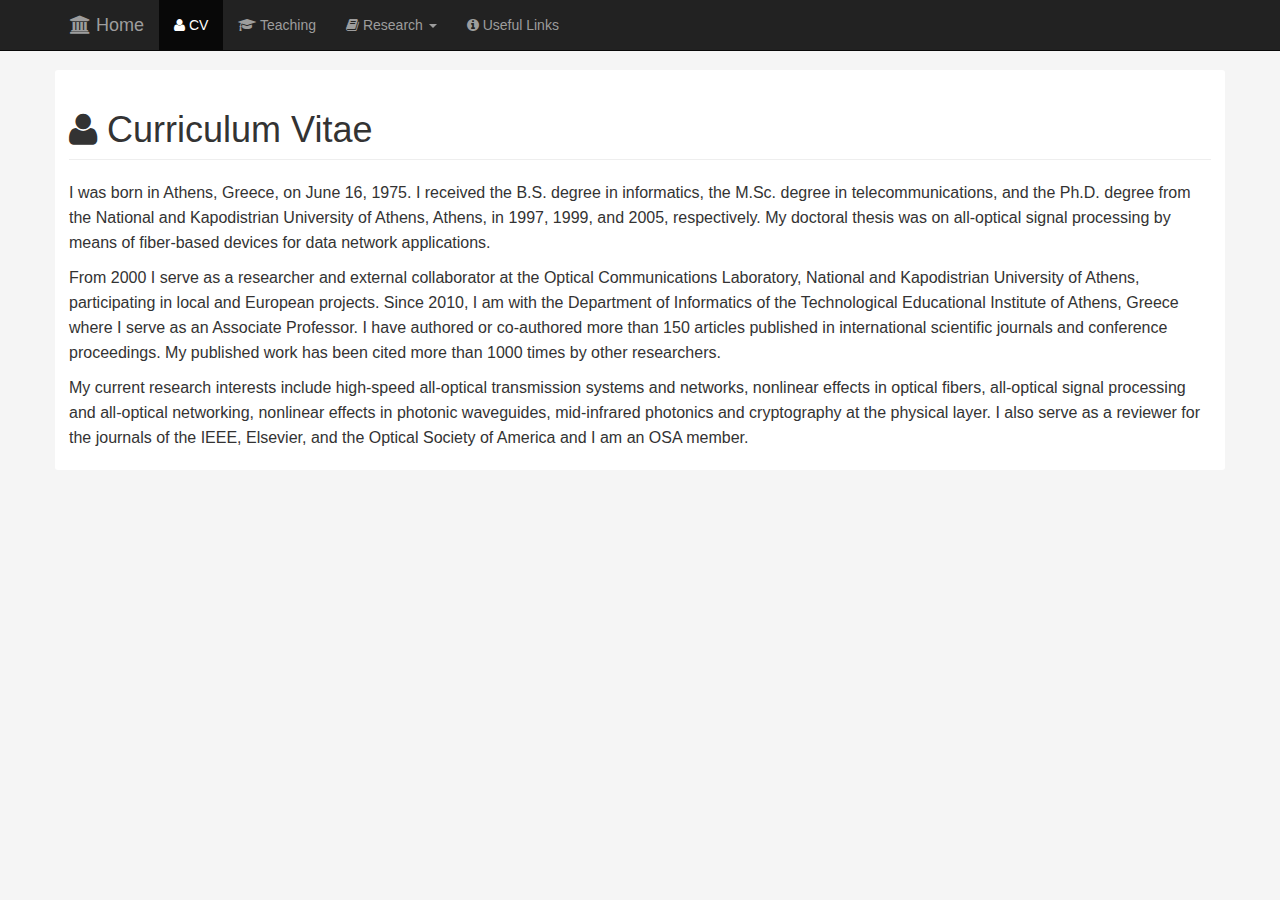
<file: cv.html>
<!DOCTYPE html>
<html lang="en">

<head>

    <meta charset="utf-8">
    <meta http-equiv="X-UA-Compatible" content="IE=edge">
    <meta name="viewport" content="width=device-width, initial-scale=1">
    <meta name="description" content="CV | Adonis Bogris">
    <meta name="author" content="">

    <title>CV | Adonis Bogris</title>

    <!-- Bootstrap Core CSS -->
    <link href="css/bootstrap.min.css" rel="stylesheet">
	<link rel="stylesheet" href="css\font-awesome-4.5.0\css\font-awesome.min.css">
    <link href="css/style.css" rel="stylesheet">

    <!-- Custom CSS -->
    <style>
    body {
        padding-top: 70px;
        /* Required padding for .navbar-fixed-top. Remove if using .navbar-static-top. Change if height of navigation changes. */
    }
    </style>

    <!-- HTML5 Shim and Respond.js IE8 support of HTML5 elements and media queries -->
    <!-- WARNING: Respond.js doesn't work if you view the page via file:// -->
    <!--[if lt IE 9]>
        <script src="https://oss.maxcdn.com/libs/html5shiv/3.7.0/html5shiv.js"></script>
        <script src="https://oss.maxcdn.com/libs/respond.js/1.4.2/respond.min.js"></script>
    <![endif]-->

</head>

<body>

    <nav class="navbar navbar-inverse navbar-fixed-top" role="navigation">
        <div class="container">
            <!-- Brand and toggle get grouped for better mobile display -->
            <div class="navbar-header">
                <button type="button" class="navbar-toggle" data-toggle="collapse" data-target="#bs-example-navbar-collapse-1">
                    <span class="sr-only">Toggle navigation</span>
                    <span class="icon-bar"></span>
                    <span class="icon-bar"></span>
                    <span class="icon-bar"></span>
                </button>
                <a class="navbar-brand" href="index.html"><i class="fa fa-university"></i> Home</a>
            </div>
            <!-- Collect the nav links, forms, and other content for toggling -->
            <div class="collapse navbar-collapse" id="bs-example-navbar-collapse-1">
                <ul class="nav navbar-nav">
                    <li class="active">
                        <a href="cv.html"><i class="fa fa-user"></i> CV</a>
                    </li>
                    <li>
                        <a href="teaching.html"><i class="fa fa-graduation-cap"></i> Teaching</a>
                    </li>
                      <li class="dropdown research">
                        <a class="dropdown-toggle disabled" data-toggle="dropdown" href="research.html"><i class="fa fa-book"></i> Research
                        <span class="caret"></span></a>
                        <ul class="dropdown-menu">
                          <li><a href="publications.html">Publications</a></li>
                          <li><a href="projects.html">Projects</a></li>
                        </ul>
                      </li>
                    <li>
                        <a href="useful-links.html"><i class="fa fa-info-circle"></i> Useful Links</a>
                    </li>
                </ul>
            </div>
            <!-- /.navbar-collapse -->
        </div>
    </nav>

    <!-- Page Content -->
    <div class="container my-container">

        <div class="row">
            <div class="col-lg-12">

                <div class="page-header">
                  <h1><i class="fa fa-user"></i> Curriculum Vitae</h1>
                </div>

                <p> 
                    I  was born in Athens, Greece, on June 16, 1975. I received the B.S. degree in informatics, the M.Sc. degree in telecommunications,
    				and the Ph.D. degree from the National and Kapodistrian University of Athens, Athens, in 1997, 1999, and 2005, respectively. My doctoral thesis was
    				on all-optical signal processing by means of fiber-based devices for data network applications.
                </p>

                <p>
                    From 2000 I serve as a researcher and external collaborator
    				at the Optical Communications Laboratory, National and Kapodistrian University of Athens, participating in local and European projects. Since 2010, I am with
    				the Department of Informatics of the Technological Educational Institute of Athens, Greece where I serve as an Associate Professor. I have authored or co-authored
    				more than 150 articles published in international scientific journals and conference proceedings. My published work has been cited more than 1000 times by other researchers.
                </p>
				<p>
                    My current research interests include high-speed all-optical transmission systems and networks, nonlinear effects in optical fibers, all-optical signal processing and all-optical networking,
    				nonlinear effects in photonic waveguides, mid-infrared photonics and cryptography at the physical layer. I also serve as a reviewer for the journals of the IEEE, Elsevier, and the Optical Society
    				of America and I am an OSA member.
                </p>
            </div>
        </div>
        <!-- /.row -->

    </div>
    <!-- /.container -->

    <!-- jQuery Version 1.11.1 -->
    <script src="js/jquery.js"></script>

    <!-- Bootstrap Core JavaScript -->
    <script src="js/bootstrap.min.js"></script>

    <script type="text/javascript" src="js/hover.js"></script>

</body>

</html>
</file>
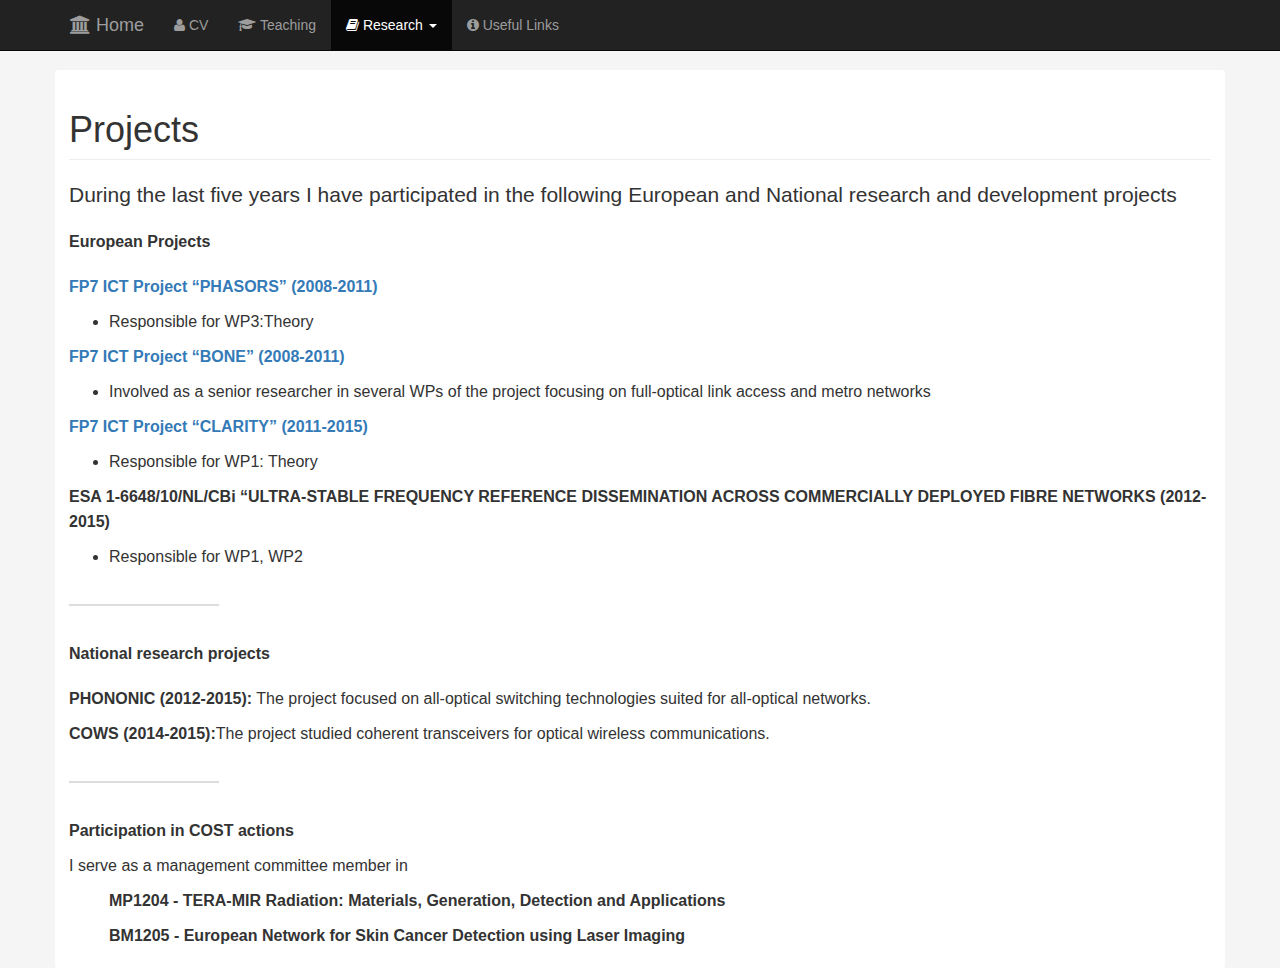
<file: projects.html>
<!DOCTYPE html>
<html lang="en">

<head>

    <meta charset="utf-8">
    <meta http-equiv="X-UA-Compatible" content="IE=edge">
    <meta name="viewport" content="width=device-width, initial-scale=1">
    <meta name="description" content="">
    <meta name="author" content="">

    <title>Projects | Adonis Bogris</title>

    <!-- Bootstrap Core CSS -->
    <link href="css/bootstrap.min.css" rel="stylesheet">
	<link rel="stylesheet" href="css\font-awesome-4.5.0\css\font-awesome.min.css">
	<link rel="stylesheet" href="css\style.css">

    <!-- Custom CSS -->
    <style>
    body {
        padding-top: 70px;
        /* Required padding for .navbar-fixed-top. Remove if using .navbar-static-top. Change if height of navigation changes. */
    }
    </style>

    <!-- HTML5 Shim and Respond.js IE8 support of HTML5 elements and media queries -->
    <!-- WARNING: Respond.js doesn't work if you view the page via file:// -->
    <!--[if lt IE 9]>
        <script src="https://oss.maxcdn.com/libs/html5shiv/3.7.0/html5shiv.js"></script>
        <script src="https://oss.maxcdn.com/libs/respond.js/1.4.2/respond.min.js"></script>
    <![endif]-->

</head>

<body>

    <!-- Navigation -->
    <nav class="navbar navbar-inverse navbar-fixed-top" role="navigation">
	    <div class="container">
			<!-- Brand and toggle get grouped for better mobile display -->
			<div class="navbar-header">
			    <button type="button" class="navbar-toggle" data-toggle="collapse" data-target="#bs-example-navbar-collapse-1">
			        <span class="sr-only">Toggle navigation</span>
			        <span class="icon-bar"></span>
			        <span class="icon-bar"></span>
			        <span class="icon-bar"></span>
			    </button>
			    <a class="navbar-brand" href="index.html"><i class="fa fa-university"></i> Home</a>
			</div>
			<!-- Collect the nav links, forms, and other content for toggling -->
			<div class="collapse navbar-collapse" id="bs-example-navbar-collapse-1">
			    <ul class="nav navbar-nav">
			        <li>
			            <a href="cv.html"><i class="fa fa-user"></i> CV</a>
			        </li>
			        <li>
			            <a href="teaching.html"><i class="fa fa-graduation-cap"></i> Teaching</a>
			        </li>
					  <li class="dropdown research active">
						<a class="dropdown-toggle disabled" data-toggle="dropdown" href="research.html"><i class="fa fa-book"></i> Research
						<span class="caret"></span></a>
						<ul class="dropdown-menu">
						  <li><a href="publications.html">Publications</a></li>
						  <li class="active"><a href="projects.html">Projects</a></li>
						</ul>
					  </li>
					<li>
			            <a href="useful-links.html"><i class="fa fa-info-circle"></i> Useful Links</a>
			        </li>
			    </ul>
			</div>
			<!-- /.navbar-collapse -->
	    </div>
    </nav>

    <!-- Page Content -->
    <div class="container my-container">

        <div class="row">
            <div class="col-lg-12">
				<div class="page-header">
					<h1>Projects</h1>
				</div>
				
				<p class="lead">During the last five years I have participated in the following European and National research and development projects</p>

				<p style="font-weight: bold; margin-bottom: 20px;">European Projects</p>

				<p style="font-weight: bold;"><a href="http://www.eu-phasors.eu/">FP7 ICT Project “PHASORS” (2008-2011)</a></p>

				<ul>
					<li>Responsible for WP3:Theory</li>
				</ul>


				<p style="font-weight: bold;"><a href="http://cordis.europa.eu/pub/fp7/ict/docs/future-networks/projects-bone-factsheet_en.pdf" target="_blank">FP7 ICT Project “BONE” (2008-2011)</a></p>

				<ul>
					<li>Involved as a senior researcher in several WPs of the project focusing on full-optical link access and metro networks</li>
				</ul>


				<p style="font-weight: bold;"><a href="http://www.clarity-fp7project.eu" target="_blank">FP7 ICT Project “CLARITY” (2011-2015)</a></p>

				<ul>
					<li>Responsible for WP1: Theory</li>
				</ul>

				<p style="font-weight: bold;">ESA 1-6648/10/NL/CBi “ULTRA-STABLE FREQUENCY REFERENCE DISSEMINATION ACROSS COMMERCIALLY DEPLOYED FIBRE NETWORKS (2012-2015)</p>

				<ul>
					<li>Responsible for WP1, WP2</li>
				</ul>

				<span class="divider"></span>

				<p style="font-weight: bold; margin-bottom: 20px;">National research projects</p>


				<p><span style="font-weight: bold;">PHONONIC (2012-2015):</span> The project focused on all-optical switching technologies suited for all-optical networks.</p>

				<p><span style="font-weight: bold;">COWS (2014-2015):</span>The project studied coherent transceivers for optical wireless communications.</p>

 <span class="divider"></span>

 				<p style="font-weight: bold;">Participation in COST actions</p>
				<p>I serve as a management committee member in </p>
				<ul style="list-style: none;">
					<li><p style="font-weight: bold;">MP1204 - TERA-MIR Radiation: Materials, Generation, Detection and Applications</p></li>
					<li><p style="font-weight: bold;">BM1205 - European Network for Skin Cancer Detection using Laser Imaging</p></li>
				</ul> 

            </div>
        </div>
        <!-- /.row -->

    </div>
    <!-- /.container -->

    <!-- jQuery Version 1.11.1 -->
    <script src="js/jquery.js"></script>

    <!-- Bootstrap Core JavaScript -->
    <script src="js/bootstrap.min.js"></script>
	<script src="js/hover.js"></script>

</body>

</html>
</file>
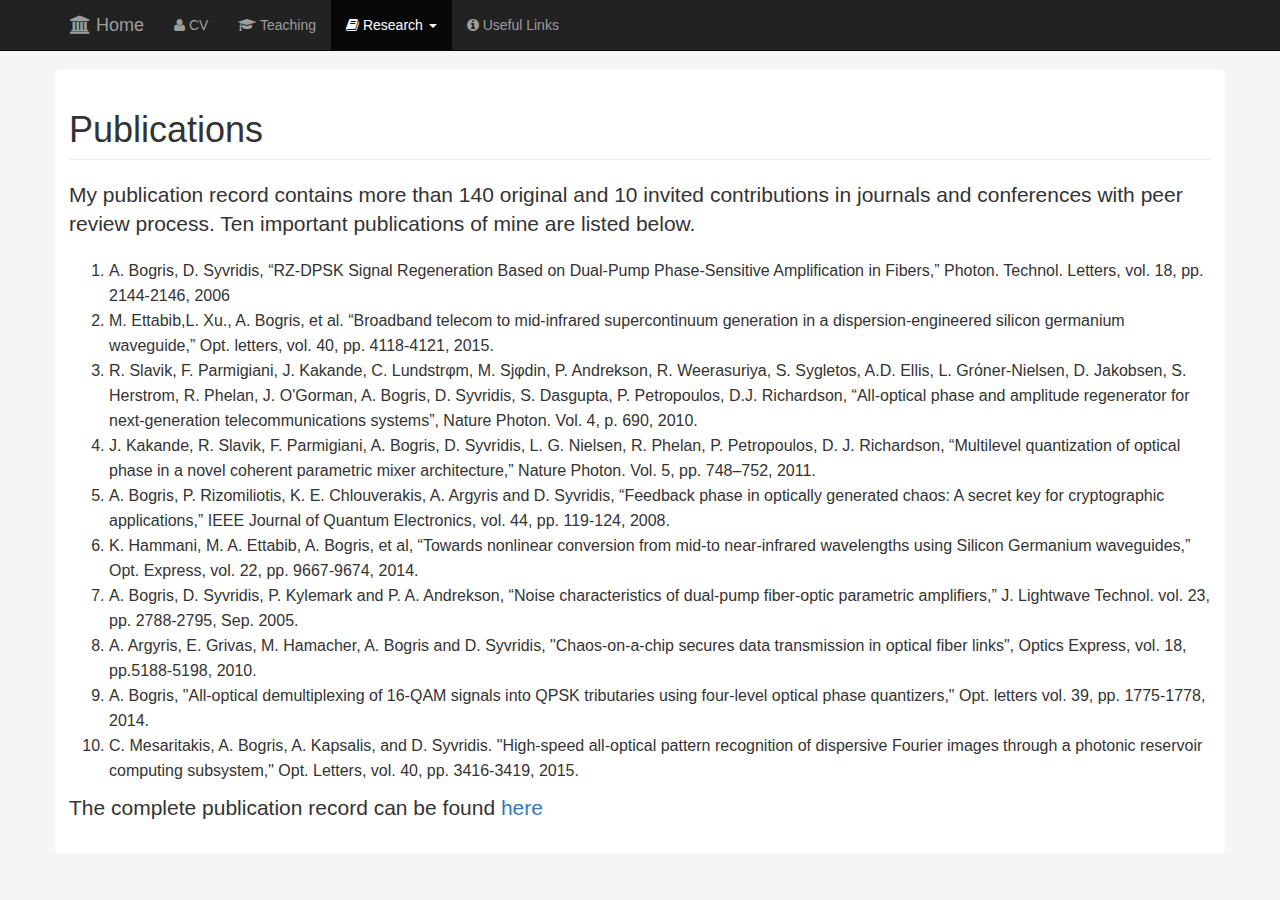
<file: publications.html>
<!DOCTYPE html>
<html lang="en">

<head>

    <meta charset="utf-8">
    <meta http-equiv="X-UA-Compatible" content="IE=edge">
    <meta name="viewport" content="width=device-width, initial-scale=1">
    <meta name="description" content="">
    <meta name="author" content="">

    <title>Publications | Adonis Bogris</title>

    <!-- Bootstrap Core CSS -->
    <link href="css/bootstrap.min.css" rel="stylesheet">
	<link rel="stylesheet" href="css\font-awesome-4.5.0\css\font-awesome.min.css">
	<link href="css/style.css" rel="stylesheet">

    <!-- Custom CSS -->
    <style>
    body {
        padding-top: 70px;
        /* Required padding for .navbar-fixed-top. Remove if using .navbar-static-top. Change if height of navigation changes. */
    }
    </style>

    <!-- HTML5 Shim and Respond.js IE8 support of HTML5 elements and media queries -->
    <!-- WARNING: Respond.js doesn't work if you view the page via file:// -->
    <!--[if lt IE 9]>
        <script src="https://oss.maxcdn.com/libs/html5shiv/3.7.0/html5shiv.js"></script>
        <script src="https://oss.maxcdn.com/libs/respond.js/1.4.2/respond.min.js"></script>
    <![endif]-->

</head>

<body>

    <!-- Navigation -->
    <nav class="navbar navbar-inverse navbar-fixed-top" role="navigation">
	    <div class="container">
			<!-- Brand and toggle get grouped for better mobile display -->
			<div class="navbar-header">
			    <button type="button" class="navbar-toggle" data-toggle="collapse" data-target="#bs-example-navbar-collapse-1">
			        <span class="sr-only">Toggle navigation</span>
			        <span class="icon-bar"></span>
			        <span class="icon-bar"></span>
			        <span class="icon-bar"></span>
			    </button>
			    <a class="navbar-brand" href="index.html"><i class="fa fa-university"></i> Home</a>
			</div>
			<!-- Collect the nav links, forms, and other content for toggling -->
			<div class="collapse navbar-collapse" id="bs-example-navbar-collapse-1">
			    <ul class="nav navbar-nav">
			        <li>
			            <a href="cv.html"><i class="fa fa-user"></i> CV</a>
			        </li>
			        <li>
			            <a href="teaching.html"><i class="fa fa-graduation-cap"></i> Teaching</a>
			        </li>
					  <li class="dropdown research active">
						<a class="dropdown-toggle disabled" data-toggle="dropdown" href="research.html"><i class="fa fa-book"></i> Research
						<span class="caret"></span></a>
						<ul class="dropdown-menu">
						  <li class="active"><a href="publications.html">Publications</a></li>
						  <li><a href="projects.html">Projects</a></li>
						</ul>
					  </li>
					<li>
			            <a href="useful-links.html"><i class="fa fa-info-circle"></i> Useful Links</a>
			        </li>
			    </ul>
			</div>
			<!-- /.navbar-collapse -->
	    </div>
    </nav>

    <!-- Page Content -->
    <div class="container my-container">
        <div class="row">
            <div class="col-lg-12">

                <div class="page-header">
                  <h1>Publications</h1>
                </div>
                 
				<p class="lead">My publication record contains more than 140 original and 10 invited contributions in journals and conferences with peer review process. Ten important publications of mine are listed below.</p>
				<ol>
					<li>A. Bogris, D. Syvridis, “RZ-DPSK Signal Regeneration Based on Dual-Pump Phase-Sensitive Amplification in Fibers,” Photon. Technol. Letters, vol. 18, pp. 2144-2146, 2006</li>
					<li>M. Ettabib,L. Xu., A. Bogris, et al. “Broadband telecom to mid-infrared supercontinuum generation in a dispersion-engineered silicon germanium waveguide,” Opt. letters, vol. 40, pp. 4118-4121, 2015.</li>
					<li>R. Slavik, F. Parmigiani, J. Kakande, C. Lundstrφm, M. Sjφdin, P. Andrekson, R. Weerasuriya, S. Sygletos, A.D. Ellis, L. Grόner-Nielsen, D. Jakobsen, S. Herstrom, R. Phelan, J. O'Gorman, A. Bogris, D. Syvridis, S. Dasgupta, P. Petropoulos, D.J. Richardson, “All-optical phase and amplitude regenerator for next-generation telecommunications systems”, Nature Photon. Vol. 4, p. 690, 2010.</li>
					<li>J. Kakande, R. Slavik, F. Parmigiani, A. Bogris, D. Syvridis, L. G. Nielsen, R. Phelan, P. Petropoulos, D. J. Richardson, “Multilevel quantization of optical phase in a novel coherent parametric mixer architecture,” Nature Photon. Vol. 5, pp. 748–752, 2011.</li>
					<li>A. Bogris, P. Rizomiliotis, K. E. Chlouverakis, A. Argyris and D. Syvridis, “Feedback phase in optically generated chaos: A secret key for cryptographic applications,” IEEE Journal of Quantum Electronics, vol. 44, pp. 119-124, 2008.</li>
					<li>K. Hammani, M. A. Ettabib, A. Bogris, et al, “Towards nonlinear conversion from mid-to near-infrared wavelengths using Silicon Germanium waveguides,” Opt. Express, vol. 22, pp. 9667-9674, 2014.</li>
					<li>A. Bogris, D. Syvridis, P. Kylemark and P. A. Andrekson, “Noise characteristics of dual-pump fiber-optic parametric amplifiers,” J. Lightwave Technol. vol. 23, pp. 2788-2795, Sep. 2005.</li>
					<li>A. Argyris, E. Grivas, M. Hamacher, A. Bogris and D. Syvridis, "Chaos-on-a-chip secures data transmission in optical fiber links", Optics Express, vol. 18, pp.5188-5198, 2010.</li>
					<li>A. Bogris, "All-optical demultiplexing of 16-QAM signals into QPSK tributaries using four-level optical phase quantizers," Opt. letters vol. 39, pp. 1775-1778, 2014.</li>
					<li>C. Mesaritakis, A. Bogris, A. Kapsalis, and D. Syvridis. "High-speed all-optical pattern recognition of dispersive Fourier images through a photonic reservoir computing subsystem," Opt. Letters, vol. 40, pp. 3416-3419, 2015.</li>
				</ol>



			<p class="lead">The complete publication record can be found <a href="https://scholar.google.gr/citations?user=3lXJLxwAAAAJ&hl=en" target="_blank">here</a></p>

            </div>
        </div>
        <!-- /.row -->

    </div>
    <!-- /.container -->

    <!-- jQuery Version 1.11.1 -->
    <script src="js/jquery.js"></script>

    <!-- Bootstrap Core JavaScript -->
    <script src="js/bootstrap.min.js"></script>
	<script src="js/hover.js"></script>

</body>

</html>
</file>
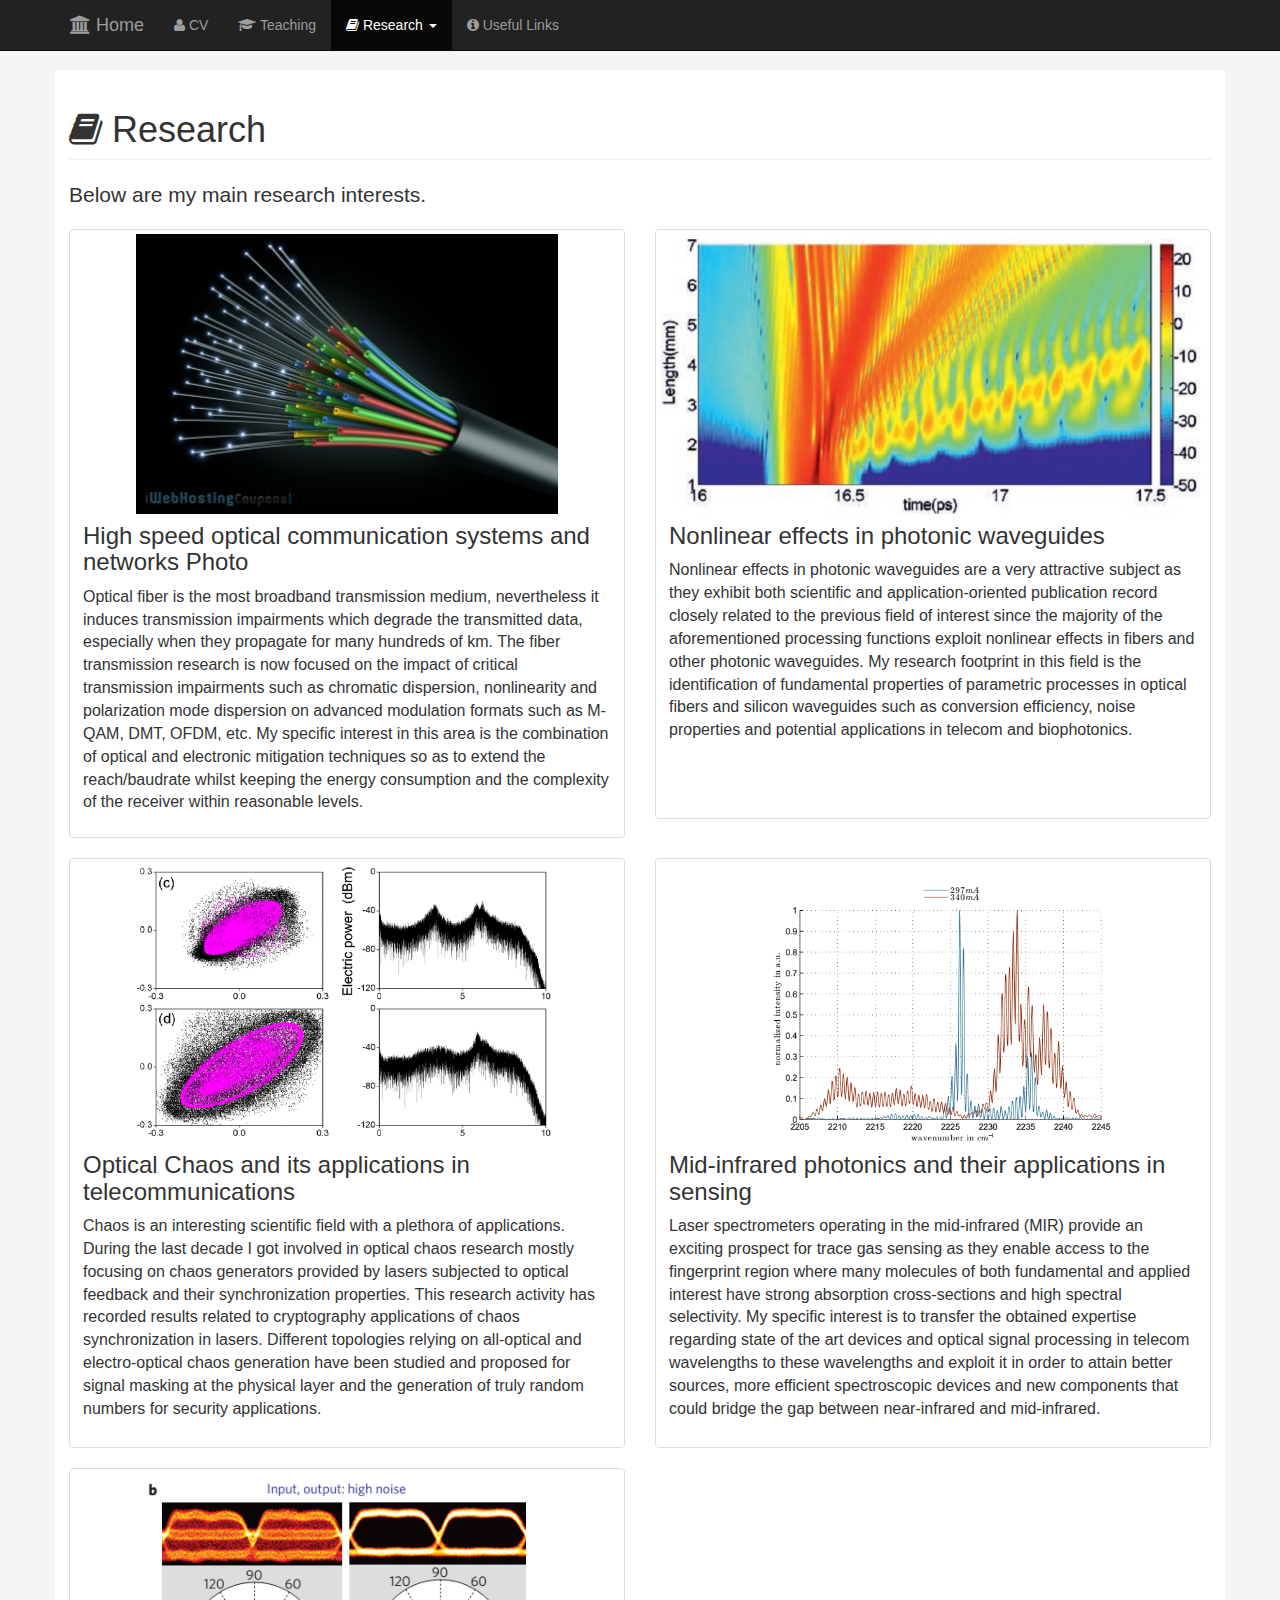
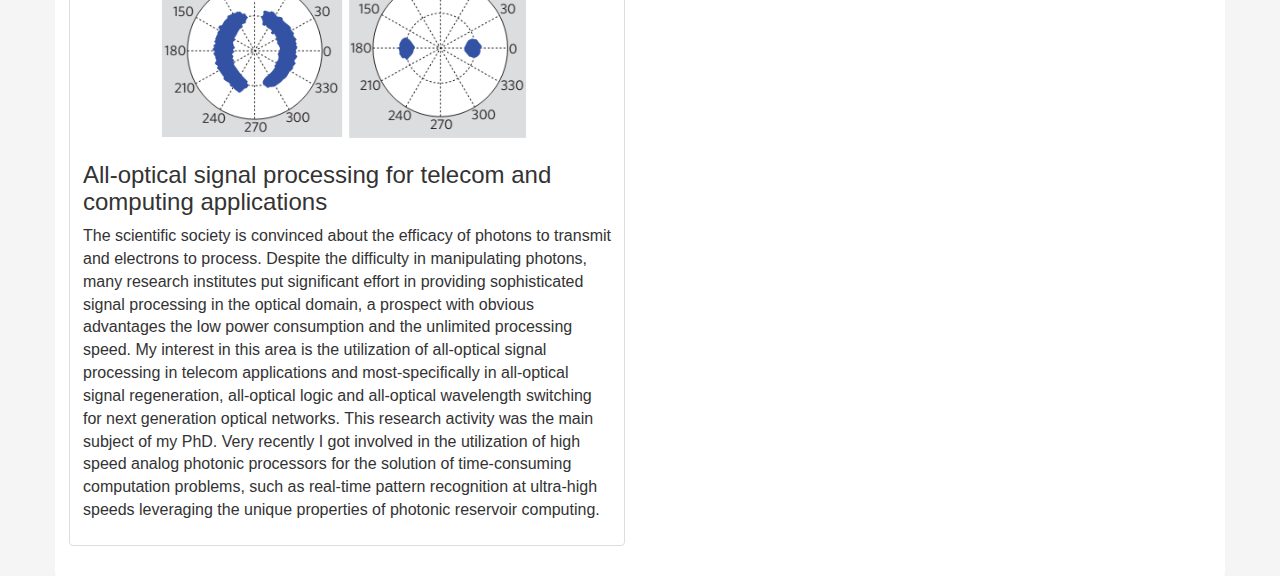
<file: research.html>
<!DOCTYPE html>
<html lang="en">

<head>

    <meta charset="utf-8">
    <meta http-equiv="X-UA-Compatible" content="IE=edge">
    <meta name="viewport" content="width=device-width, initial-scale=1">
    <meta name="description" content="Reasearch interests of Adonis Bogris">
    <meta name="author" content="">

    <title>Research | Adonis Bogris</title>

    <!-- Bootstrap Core CSS -->
    <link href="css/bootstrap.min.css" rel="stylesheet">
	<link rel="stylesheet" href="css\font-awesome-4.5.0\css\font-awesome.min.css">
    <link rel="stylesheet" href="css\style.css">

    <!-- Custom CSS -->
    <style>
    body {
        padding-top: 70px;
        /* Required padding for .navbar-fixed-top. Remove if using .navbar-static-top. Change if height of navigation changes. */
    }
    </style>

    <!-- HTML5 Shim and Respond.js IE8 support of HTML5 elements and media queries -->
    <!-- WARNING: Respond.js doesn't work if you view the page via file:// -->
    <!--[if lt IE 9]>
        <script src="https://oss.maxcdn.com/libs/html5shiv/3.7.0/html5shiv.js"></script>
        <script src="https://oss.maxcdn.com/libs/respond.js/1.4.2/respond.min.js"></script>
    <![endif]-->

</head>

<body>

    <!-- Navigation -->
    <nav class="navbar navbar-inverse navbar-fixed-top" role="navigation">
        <div class="container">
            <!-- Brand and toggle get grouped for better mobile display -->
            <div class="navbar-header">
                <button type="button" class="navbar-toggle" data-toggle="collapse" data-target="#bs-example-navbar-collapse-1">
                    <span class="sr-only">Toggle navigation</span>
                    <span class="icon-bar"></span>
                    <span class="icon-bar"></span>
                    <span class="icon-bar"></span>
                </button>
                <a class="navbar-brand" href="index.html"><i class="fa fa-university"></i> Home</a>
            </div>
            <!-- Collect the nav links, forms, and other content for toggling -->
            <div class="collapse navbar-collapse" id="bs-example-navbar-collapse-1">
                <ul class="nav navbar-nav">
                    <li>
                        <a href="cv.html"><i class="fa fa-user"></i> CV</a>
                    </li>
                    <li>
                        <a href="teaching.html"><i class="fa fa-graduation-cap"></i> Teaching</a>
                    </li>
                      <li class="dropdown research active">
                        <a class="dropdown-toggle disabled" data-toggle="dropdown" href="research.html"><i class="fa fa-book"></i> Research
                        <span class="caret"></span></a>
                        <ul class="dropdown-menu">
                          <li><a href="publications.html">Publications</a></li>
                          <li><a href="projects.html">Projects</a></li>
                        </ul>
                      </li>
                    <li>
                        <a href="useful-links.html"><i class="fa fa-info-circle"></i> Useful Links</a>
                    </li>
                </ul>
            </div>
            <!-- /.navbar-collapse -->
        </div>
    </nav>

    <!-- Page Content -->
    <div class="container my-container">
        <div class="row">
            <div class="col-lg-12">
                
                <div class="page-header">
                  <h1><i class="fa fa-book"></i> Research</h1>
                </div>
                <p class="lead">Below are my main research interests.</p>

                <div class="row">
                    <div class="col-sm-6 col-md-6">
                        <div class="thumbnail">
                            <img src="img/fiber.jpg" alt="img">
                            <div class="caption">
                                <h3>High speed optical communication systems and networks Photo</h3>
                                <p>Optical fiber is the most broadband transmission medium, nevertheless it induces transmission impairments which degrade the transmitted data, especially when they propagate for many hundreds of km. The fiber transmission research is now focused on the impact of critical transmission impairments such as chromatic dispersion, nonlinearity and polarization mode dispersion on advanced modulation formats such as M-QAM, DMT, OFDM, etc. My specific interest in this area is the combination of optical and electronic mitigation techniques so as to extend the reach/baudrate whilst keeping the energy consumption and the complexity of the receiver within reasonable levels.</p>
                            </div>
                        </div>
                    </div>



                    <div class="col-sm-6 col-md-6">
                        <div class="thumbnail">
                            <img src="img/non-linear-2.png" alt="img">
                            <div class="caption">
                                <h3>Nonlinear effects in photonic waveguides</h3>
                                <p>
                                Nonlinear effects in photonic waveguides are a very attractive subject as they exhibit both scientific and application-oriented publication record closely related to the previous field of interest since the majority of the aforementioned processing functions exploit nonlinear effects in fibers and other photonic waveguides. My research footprint in this field is the identification of fundamental properties of parametric processes in optical fibers and silicon waveguides such as conversion efficiency, noise properties and potential applications in telecom and biophotonics.
                                </p>
                            </div>
                        </div>
                    </div>


                </div>


                <div class="row">
                    <div class="col-sm-6 col-md-6">
                        <div class="thumbnail">
                            <img src="img/optical-chaos.png" alt="img">
                            <div class="caption">
                                <h3>Optical Chaos and its applications in telecommunications</h3>
                                <p>
                                    Chaos is an interesting scientific field with a plethora of applications. During the last decade I got involved in optical chaos research mostly focusing on chaos generators provided by lasers subjected to optical feedback and their synchronization properties. This research activity has recorded results related to cryptography applications of chaos synchronization in lasers. Different topologies relying on all-optical and electro-optical chaos generation have been studied and proposed for signal masking at the physical layer and the generation of truly random numbers for security applications.
                                </p>
                            </div>
                        </div>
                    </div>

                    <div class="col-sm-6 col-md-6">
                        <div class="thumbnail">
                            <img src="img/mid-infrared.png" alt="img">
                            <div class="caption">
                                <h3>Mid-infrared photonics and their applications in sensing</h3>
                                <p>
                                    Laser spectrometers operating in the mid-infrared (MIR) provide an exciting prospect for trace gas sensing as they enable access to the fingerprint region where many molecules of both fundamental and applied interest have strong absorption cross-sections and high spectral selectivity. My specific interest is to transfer the obtained expertise regarding state of the art devices and optical signal processing in telecom wavelengths to these wavelengths and exploit it in order to attain better sources, more efficient spectroscopic devices and new components that could bridge the gap between near-infrared and mid-infrared.
                                </p>
                            </div>
                        </div>
                    </div>
                </div>

                                <div class="row">
                    <div class="col-sm-6 col-md-6">
                        <div class="thumbnail">
                            <img src="img/high-noise.png" alt="img">
                            <div class="caption">
                                <h3>All-optical signal processing for telecom and computing applications</h3>
                                <p>
                                    The scientific society is convinced about the efficacy of photons to transmit and electrons to process. Despite the difficulty in manipulating photons, many research institutes put significant effort in providing sophisticated signal processing in the optical domain, a prospect with obvious advantages the low power consumption and the unlimited processing speed. My interest in this area is the utilization of all-optical signal processing in telecom applications and most-specifically in all-optical signal regeneration, all-optical logic and all-optical wavelength switching for next generation optical networks. This research activity was the main subject of my PhD. Very recently I got involved in the utilization of high speed analog photonic processors for the solution of time-consuming computation problems, such as real-time pattern recognition at ultra-high speeds leveraging the unique properties of photonic reservoir computing.
                                </p>
                            </div>
                        </div>
                    </div>
                </div>





<!--
                <ul class="research-interests">
                    <li class="research-interest-item">
                        <p class="research-interest-title">
                            High speed optical communication systems and networks Photo
                        <p>
                        <img class="research-interest-image" src="img/fiber.jpg" alt="img" />
                        <p class="research-interest-body">
                            Optical fiber is the most broadband transmission medium, nevertheless it induces transmission impairments which degrade the transmitted data, especially when they propagate for many hundreds of km. The fiber transmission research is now focused on the impact of critical transmission impairments such as chromatic dispersion, nonlinearity and polarization mode dispersion on advanced modulation formats such as M-QAM, DMT, OFDM, etc. My specific interest in this area is the combination of optical and electronic mitigation techniques so as to extend the reach/baudrate whilst keeping the energy consumption and the complexity of the receiver within reasonable levels.
                        </p>
                    </li>

                    <li class="research-interest-item">
                        <p class="research-interest-title">
                            All-optical signal processing for telecom and computing applications
                        <p>
                        <img class="research-interest-image" src="img/high-noise.png" alt="img" />
                        <p class="research-interest-body">
                            The scientific society is convinced about the efficacy of photons to transmit and electrons to process. Despite the difficulty in manipulating photons, many research institutes put significant effort in providing sophisticated signal processing in the optical domain, a prospect with obvious advantages the low power consumption and the unlimited processing speed. My interest in this area is the utilization of all-optical signal processing in telecom applications and most-specifically in all-optical signal regeneration, all-optical logic and all-optical wavelength switching for next generation optical networks. This research activity was the main subject of my PhD. Very recently I got involved in the utilization of high speed analog photonic processors for the solution of time-consuming computation problems, such as real-time pattern recognition at ultra-high speeds leveraging the unique properties of photonic reservoir computing.
                        </p>
                    </li>

                    <li class="research-interest-item">
                        <p class="research-interest-title">
                            Nonlinear effects in photonic waveguides
                        <p>
                        <img class="research-interest-image" src="img/non-linear-1.png" alt="img" />
                        <img class="research-interest-image" src="img/non-linear-2.png" alt="img" />
                        <p class="research-interest-body">
                            Nonlinear effects in photonic waveguides are a very attractive subject as they exhibit both scientific and application-oriented publication record closely related to the previous field of interest since the majority of the aforementioned processing functions exploit nonlinear effects in fibers and other photonic waveguides. My research footprint in this field is the identification of fundamental properties of parametric processes in optical fibers and silicon waveguides such as conversion efficiency, noise properties and potential applications in telecom and biophotonics.
                        </p>
                    </li>

                    <li class="research-interest-item">
                        <p class="research-interest-title">
                            Optical Chaos and its applications in telecommunications
                        <p>
                        <img class="research-interest-image" src="img/optical-chaos.png" alt="img" />
                        <p class="research-interest-body">
                            Chaos is an interesting scientific field with a plethora of applications. During the last decade I got involved in optical chaos research mostly focusing on chaos generators provided by lasers subjected to optical feedback and their synchronization properties. This research activity has recorded results related to cryptography applications of chaos synchronization in lasers. Different topologies relying on all-optical and electro-optical chaos generation have been studied and proposed for signal masking at the physical layer and the generation of truly random numbers for security applications.
                        </p>
                    </li>

                    <li class="research-interest-item">
                        <p class="research-interest-title">
                            Mid-infrared photonics and their applications in sensing
                        <p>
                        <img class="research-interest-image" src="img/mid-infrared.png" alt="img" />
                        <p class="research-interest-body">
                            Laser spectrometers operating in the mid-infrared (MIR) provide an exciting prospect for trace gas sensing as they enable access to the fingerprint region where many molecules of both fundamental and applied interest have strong absorption cross-sections and high spectral selectivity. My specific interest is to transfer the obtained expertise regarding state of the art devices and optical signal processing in telecom wavelengths to these wavelengths and exploit it in order to attain better sources, more efficient spectroscopic devices and new components that could bridge the gap between near-infrared and mid-infrared.
                        </p>
                    </li>
                </ul>

                -->

            </div>
        </div>
        <!-- /.row -->

    </div>
    <!-- /.container -->

    <!-- jQuery Version 1.11.1 -->
    <script src="js/jquery.js"></script>

    <!-- Bootstrap Core JavaScript -->
    <script src="js/bootstrap.min.js"></script>
    <script src="js/hover.js"></script>

</body>

</html>
</file>
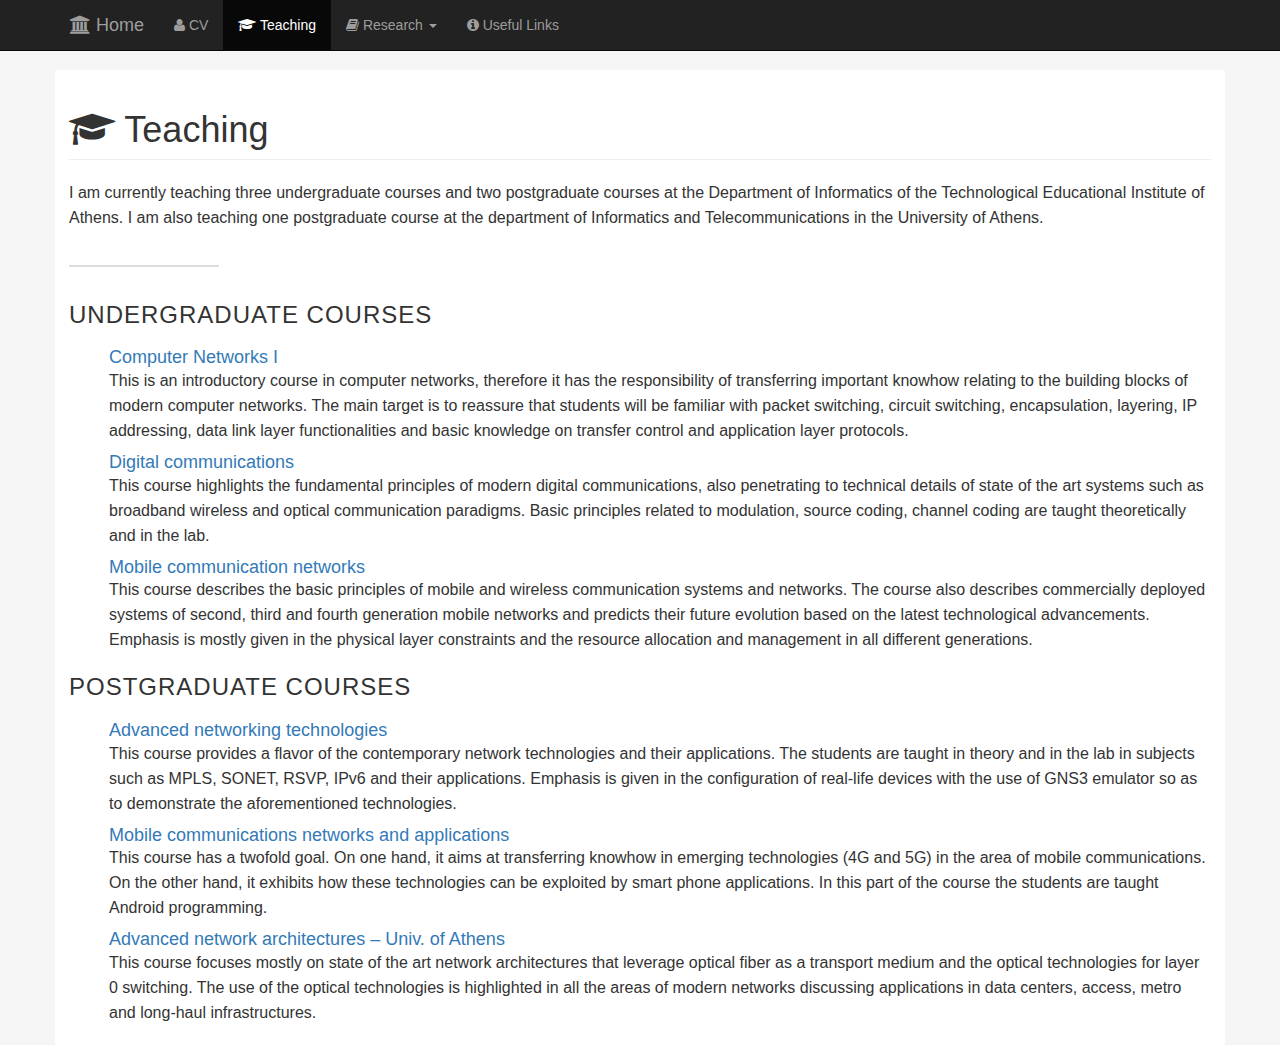
<file: teaching.html>
<!DOCTYPE html>
<html lang="en">

<head>

    <meta charset="utf-8">
    <meta http-equiv="X-UA-Compatible" content="IE=edge">
    <meta name="viewport" content="width=device-width, initial-scale=1">
    <meta name="description" content="Teaching | Adonis Bogris">
    <meta name="author" content="">

    <title>Teaching | Adonis Bogris</title>

    <!-- Bootstrap Core CSS -->
    <link href="css/bootstrap.min.css" rel="stylesheet">
	<link rel="stylesheet" href="css\font-awesome-4.5.0\css\font-awesome.min.css">
    <link href="css/style.css" rel="stylesheet">

    <!-- Custom CSS -->
    <style>
    body {
        padding-top: 70px;
        /* Required padding for .navbar-fixed-top. Remove if using .navbar-static-top. Change if height of navigation changes. */
    }
    </style>

    <!-- HTML5 Shim and Respond.js IE8 support of HTML5 elements and media queries -->
    <!-- WARNING: Respond.js doesn't work if you view the page via file:// -->
    <!--[if lt IE 9]>
        <script src="https://oss.maxcdn.com/libs/html5shiv/3.7.0/html5shiv.js"></script>
        <script src="https://oss.maxcdn.com/libs/respond.js/1.4.2/respond.min.js"></script>
    <![endif]-->

</head>

<body>
    <!-- Navigation -->
    <nav class="navbar navbar-inverse navbar-fixed-top" role="navigation">
        <div class="container">
            <!-- Brand and toggle get grouped for better mobile display -->
            <div class="navbar-header">
                <button type="button" class="navbar-toggle" data-toggle="collapse" data-target="#bs-example-navbar-collapse-1">
                    <span class="sr-only">Toggle navigation</span>
                    <span class="icon-bar"></span>
                    <span class="icon-bar"></span>
                    <span class="icon-bar"></span>
                </button>
                <a class="navbar-brand" href="index.html"><i class="fa fa-university"></i> Home</a>
            </div>
            <!-- Collect the nav links, forms, and other content for toggling -->
            <div class="collapse navbar-collapse" id="bs-example-navbar-collapse-1">
                <ul class="nav navbar-nav">
                    <li>
                        <a href="cv.html"><i class="fa fa-user"></i> CV</a>
                    </li>
                    <li class="active">
                        <a href="teaching.html"><i class="fa fa-graduation-cap"></i> Teaching</a>
                    </li>
                      <li class="dropdown research">
                        <a class="dropdown-toggle disabled" data-toggle="dropdown" href="research.html"><i class="fa fa-book"></i> Research
                        <span class="caret"></span></a>
                        <ul class="dropdown-menu">
                          <li><a href="publications.html">Publications</a></li>
                          <li><a href="projects.html">Projects</a></li>
                        </ul>
                      </li>
                    <li>
                        <a href="useful-links.html"><i class="fa fa-info-circle"></i> Useful Links</a>
                    </li>
                </ul>
            </div>
            <!-- /.navbar-collapse -->
        </div>
    </nav>

    <!-- Page Content -->
    <div class="container my-container">
        <div class="row">
            <div class="col-lg-12">
                <div class="page-header">
                  <h1><i class="fa fa-graduation-cap"></i> Teaching</h1>
                </div>

                <p>
                I am currently teaching three undergraduate courses and two postgraduate courses at the Department of Informatics of the Technological Educational Institute of Athens. I am also teaching one postgraduate course at the department of Informatics and Telecommunications in the University of Athens.
                </p>

				
				<span class="divider"></span>
				
                <h3 class="section-title">Undergraduate courses</h3>
                <ul style="list-style:none">
                    <li>
                        <h4><a href="http://www.cs.teiath.gr/?page_id=4430" target = "_blank">Computer Networks I</a></h4>
                        <p>This is an introductory course in computer networks, therefore it has the responsibility of transferring important knowhow relating to the building blocks of modern computer networks. The main target is to reassure that students will be familiar with packet switching, circuit switching, encapsulation, layering, IP addressing, data link layer functionalities and basic knowledge on transfer control and application layer protocols.</p>
                    </li>
                    <li>
                        <h4><a href="http://www.cs.teiath.gr/?page_id=6455" target = "_blank">Digital communications</a></h4>
                        <p>This course highlights the fundamental principles of modern digital communications, also penetrating to technical details of state of the art systems such as broadband wireless and optical communication paradigms. Basic principles related to modulation, source coding, channel  coding are taught theoretically and in the lab.</p>
                    </li>
                    <li>
                        <h4><a href="http://www.cs.teiath.gr/?page_id=6459" target = "_blank">Mobile communication networks</a></h4>
                        <p>
                            This course describes the basic principles of mobile and wireless communication systems and networks. The course also describes commercially deployed systems of second, third and fourth generation mobile networks and predicts their future evolution based on the latest technological advancements. Emphasis is mostly given in the physical layer constraints and the resource allocation and management in all different generations.
                        </p>
                    </li>
                </ul>

                <h3 class="section-title" style="margin-top:22px;">Postgraduate courses</h3>
                <ul style="list-style:none">
                    <li>
                        <h4><a href="http://msc-cnt.cs.teiath.gr/studies/courses-per-semester/advanced-networking-technologies/" target = "_blank">Advanced networking technologies</a></h4>
                        <p>
                            This course provides a flavor of the contemporary network technologies and their applications. The students are taught in theory and in the lab in subjects such as MPLS, SONET, RSVP, IPv6 and their applications. Emphasis is given in the configuration of real-life devices with the use of GNS3 emulator so as to demonstrate the aforementioned technologies.
                        </p>
                    </li>
                    <li>
                        <h4><a href="http://msc-cnt.cs.teiath.gr/studies/courses-per-semester/mobile-communication-networks-and-applications/" target = "_blank">Mobile communications networks and applications</a></h4>
                        <p>
                            This course has a twofold goal. On one hand, it aims at transferring knowhow in emerging technologies (4G and 5G) in the area of mobile communications.  On the other hand, it exhibits how these technologies can be exploited by smart phone applications. In this part of the course the students are taught Android programming.
                        </p>
                    </li>
                    <li>
                        <h4><a href="http://www.di.uoa.gr/node/1589" target = "_blank">Advanced network architectures – Univ. of Athens</a></h4>
                        <p>
                            This course focuses mostly on state of the art network architectures that leverage optical fiber as a transport medium and the optical technologies for layer 0 switching. The use of the optical technologies is highlighted in all the areas of modern networks discussing applications in data centers, access, metro and long-haul infrastructures. 
                        </p>
                    </li>
                </ul>

            </div>
        </div>
        <!-- /.row -->

    </div>
    <!-- /.container -->
	
	<!--<div id="footer" class="row" style="width:100%; height:35px; background-color:#222222; margin-top:30px;"></div>-->

    <!-- jQuery Version 1.11.1 -->
    <script src="js/jquery.js"></script>

    <!-- Bootstrap Core JavaScript -->
    <script src="js/bootstrap.min.js"></script>

    <script src="js/hover.js"></script>

</body>

</html>
</file>
<file: css/style.css>
body {
  background-color: #F5F5F5;
  font-family: 'Lato', sans-serif;
  line-height: 25px;
}

h1, h2, h3, h4, h5, h6 {
  margin: 0;
  font-family: 'Raleway', sans-serif;
}

.my-container {
  font-size: 16px;
  padding: 0px 14px 10px 14px;
  border-radius: 3px;
  background-color: white;
}

.carousel-inner>.item>a>img, .carousel-inner>.item>img, .img-responsive, .thumbnail a>img, .thumbnail>img {
  height:280px;
}

.thumbnail .caption {
  min-height:300px;
}

.thumbnail .caption h3{
  margin-bottom: 10px;
}

/*---------------------------------------------------------------------*/
/*  2.2. DIVIDER
/*---------------------------------------------------------------------*/
span.divider {
  display: block;
  margin: 35px 0px;
  width: 150px;
  height: 2px;
  background-color: #DDD;
}

span.divider.center {
  margin-right: auto;
  margin-left: auto;
}


h4.contact-details {
	margin-bottom: 15px;
    font-size: 18px;
    text-transform: uppercase;
}

ul.contact-details > li {
	padding: 2px 0px;
    font-size: 16px;
}

div.contact-details {
	margin-top: 30px;
}

#profile .profile-text h2 {
    text-transform: uppercase;
}

.section-title {
    margin-bottom: 20px;
    /*font-size: 35px;*/
    text-transform: uppercase;
    letter-spacing: 1px;
}
</file>
